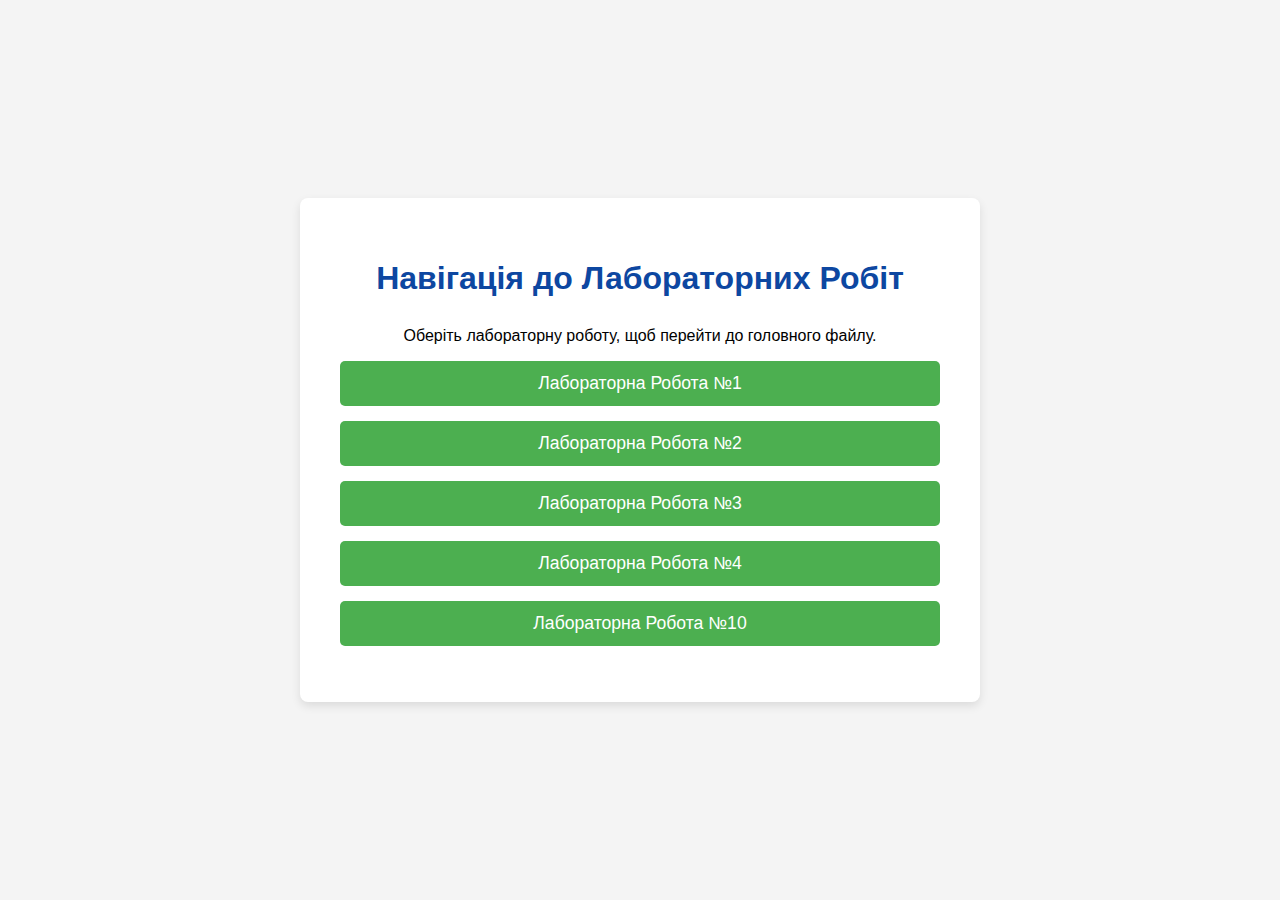
<file: index.html>
<!DOCTYPE html>
<html lang="uk">
<head>
    <meta charset="UTF-8">
    <meta name="viewport" content="width=device-width, initial-scale=1.0">
    <title>Лабораторні роботи з Web: Навчання HTML/CSS | M1B22 Polyvko Lab</title>
    <meta name="description" content="Кoлекція лабораторних робіт з web-програмування для студентів. Вивчайте HTML та CSS на практичних проєктах. Розпочніть свою front-end розробку з M1B22 Lab!">
    <style>
        body {
            font-family: Arial, sans-serif;
            display: flex;
            flex-direction: column;
            align-items: center;
            justify-content: center;
            min-height: 100vh;
            margin: 0;
            background-color: #f4f4f4;
        }
        .container {
            background-color: #fff;
            padding: 40px;
            border-radius: 8px;
            box-shadow: 0 4px 10px rgba(0, 0, 0, 0.1);
            max-width: 600px;
            width: 90%;
            text-align: center;
        }
        h1 {
            color: #0d47a1;
            margin-bottom: 30px;
        }
        ul {
            list-style: none;
            padding: 0;
        }
        li {
            margin: 15px 0;
        }
        a {
            text-decoration: none;
            color: white;
            background-color: #4CAF50;
            padding: 12px 25px;
            border-radius: 5px;
            display: block;
            font-size: 1.1em;
            transition: background-color 0.3s;
        }
        a:hover {
            background-color: #45a049;
        }
    </style>
</head>
<body>
    <div class="container">
        <h1>Навігація до Лабораторних Робіт</h1>
        <p>Оберіть лабораторну роботу, щоб перейти до головного файлу.</p>
        
        <ul>
            <li>
                <a href="lab1/index.html">Лабораторна Робота №1</a>
            </li>
            <li>
                <a href="lab2/index.html">Лабораторна Робота №2</a>
            </li>
            <li>
                <a href="lab3/index.html">Лабораторна Робота №3</a>
            </li>
            <li>
                <a href="lab4/index.html">Лабораторна Робота №4</a>
            </li>
            <li>
                <a href="9/test_pages.html">Лабораторна Робота №10</a>
            </li>
        </ul>
        
    </div>
</body>
</html>
</file>
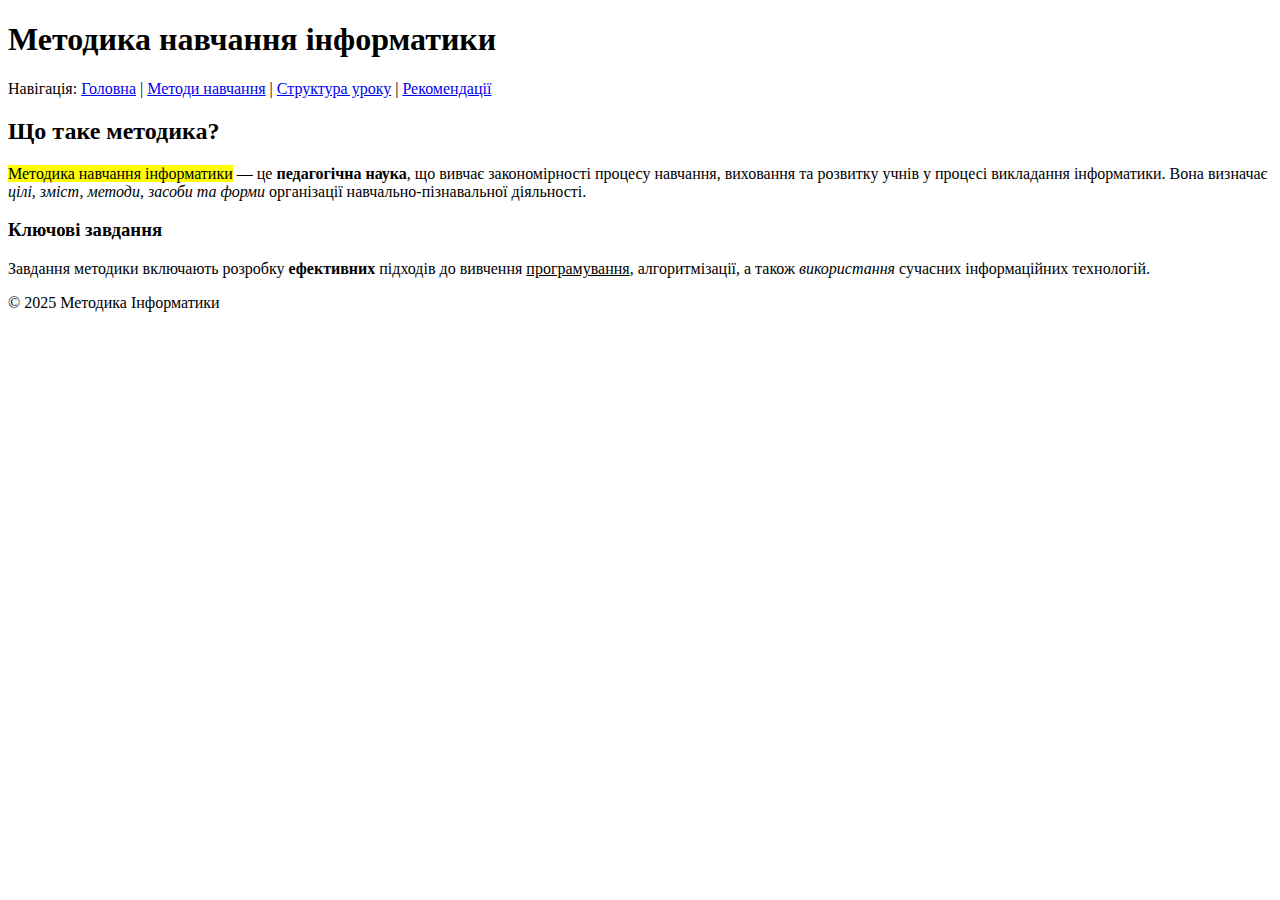
<file: lab1/index.html>
<!DOCTYPE html>
<html lang="uk">
<head>
    <meta charset="UTF-8">
    <title>Методика навчання інформатики | Головна</title>
</head>
<body>
    <header>
        <h1>Методика навчання інформатики</h1>
        <nav>
            <p>Навігація: 
                <a href="index.html">Головна</a> | 
                <a href="methods.html">Методи навчання</a> | 
                <a href="lesson.html">Структура уроку</a> | 
                <a href="resources.html">Рекомендації</a>
            </p>
        </nav>
    </header>

    <main>
        <h2>Що таке методика?</h2>
        <p>
            <mark>Методика навчання інформатики</mark> — це <strong>педагогічна наука</strong>, що вивчає 
            закономірності процесу навчання, виховання та розвитку учнів у процесі викладання інформатики. 
            Вона визначає <em>цілі, зміст, методи, засоби та форми</em> організації навчально-пізнавальної діяльності.
        </p>

        <h3>Ключові завдання</h3>
        <p>
            Завдання методики включають розробку <b>ефективних</b> підходів до вивчення 
            <u>програмування</u>, алгоритмізації, а також <i>використання</i> сучасних інформаційних технологій.
        </p>
    </main>

    <footer>
        <p>&copy; 2025 Методика Інформатики</p>
    </footer>
</body>
</html>
</file>
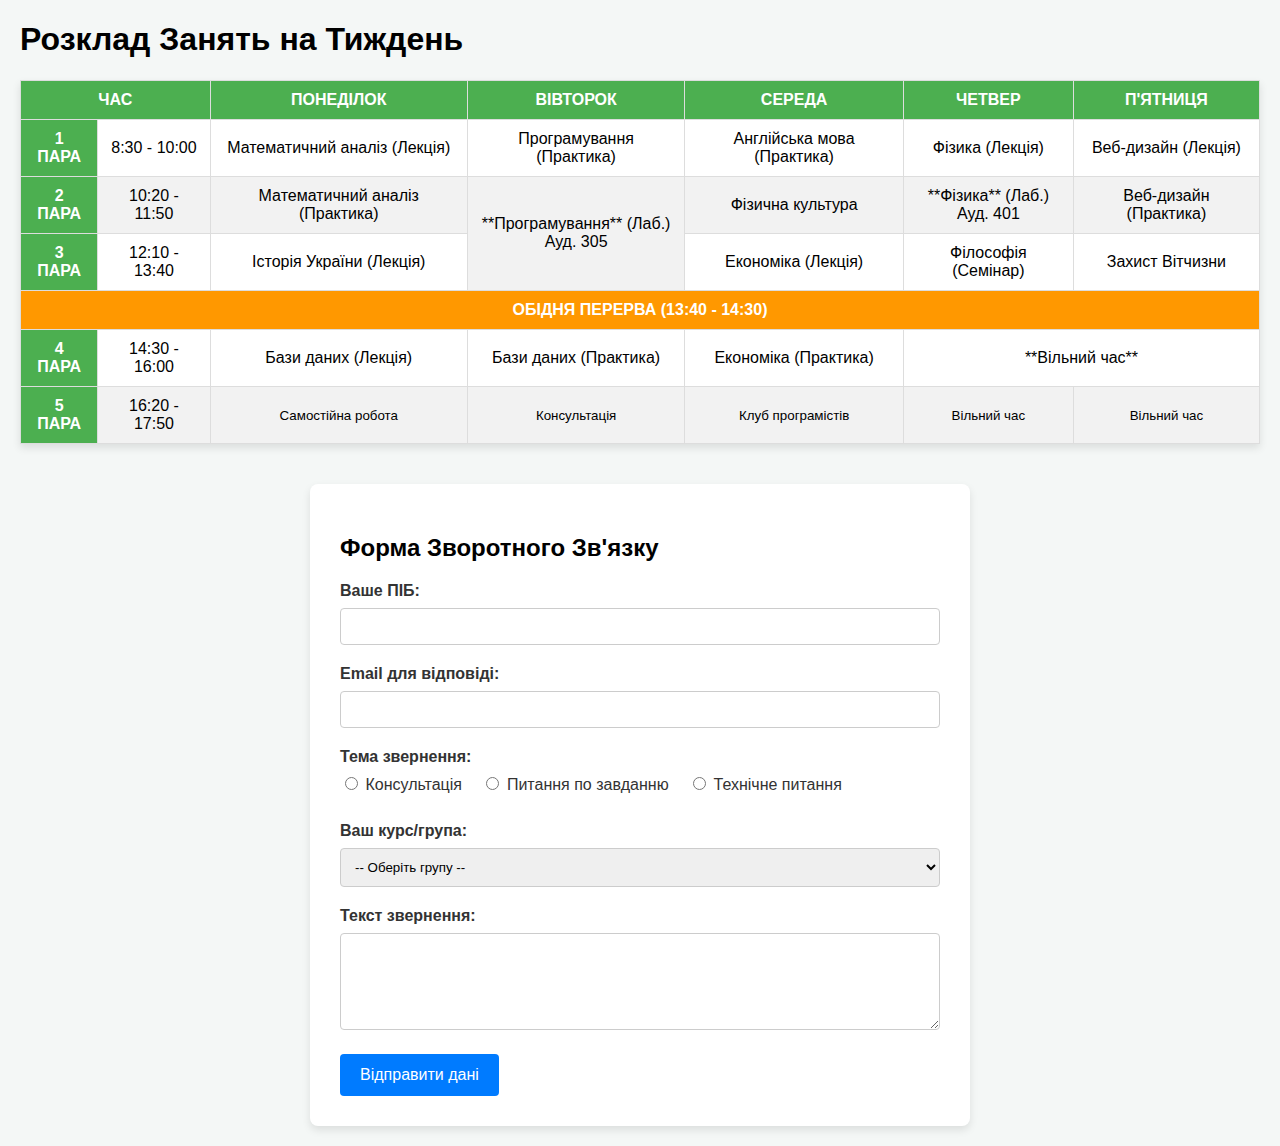
<file: lab2/index.html>
<!DOCTYPE html>
<html lang="uk">
<head>
    <meta charset="UTF-8">
    <title>Розклад Занять та Форма Зворотного Зв'язку</title>
    <style>
        body {
            font-family: Arial, sans-serif;
            margin: 20px;
            background-color: #f4f7f6;
        }

        /* Стилі для Таблиці */
        #schedule-table {
            width: 100%;
            border-collapse: collapse;
            margin-bottom: 40px;
            box-shadow: 0 4px 8px rgba(0, 0, 0, 0.1);
            background-color: #fff;
        }
        #schedule-table th, #schedule-table td {
            border: 1px solid #ddd;
            padding: 10px;
            text-align: center;
        }
        #schedule-table th {
            background-color: #4CAF50; /* Колір фону для заголовків */
            color: white;
            text-transform: uppercase;
            font-weight: bold;
        }
        #schedule-table tr:nth-child(even) {
            background-color: #f2f2f2;
        }
        .break {
            background-color: #ff9800;
            color: white;
            font-weight: bold;
        }

        /* Стилі для Форми */
        #feedback-form {
            background-color: #fff;
            padding: 30px;
            border-radius: 8px;
            box-shadow: 0 4px 8px rgba(0, 0, 0, 0.1);
            max-width: 600px;
            margin: 0 auto;
        }
        .form-group {
            margin-bottom: 20px;
        }
        .form-group label {
            display: block;
            margin-bottom: 8px;
            font-weight: bold;
            color: #333;
        }
        .form-group input[type="text"], 
        .form-group input[type="email"], 
        .form-group textarea, 
        .form-group select {
            width: 100%;
            padding: 10px;
            border: 1px solid #ccc;
            border-radius: 4px;
            box-sizing: border-box; /* Включає padding і border у загальну ширину */
        }
        .radio-group label {
            display: inline-block;
            margin-right: 15px;
            font-weight: normal;
        }
        button[type="submit"] {
            background-color: #007bff;
            color: white;
            padding: 12px 20px;
            border: none;
            border-radius: 4px;
            cursor: pointer;
            font-size: 16px;
            transition: background-color 0.3s;
        }
        button[type="submit"]:hover {
            background-color: #0056b3;
        }
    </style>
</head>
<body>

    <header>
        <h1>Розклад Занять на Тиждень</h1>
    </header>
    <table id="schedule-table">
        <thead>
            <tr>
                <th colspan="2">Час</th>
                <th>Понеділок</th>
                <th>Вівторок</th>
                <th>Середа</th>
                <th>Четвер</th>
                <th>П'ятниця</th>
            </tr>
        </thead>
        <tbody>
            <tr>
                <th>1 Пара</th>
                <td>8:30 - 10:00</td>
                <td>Математичний аналіз (Лекція)</td>
                <td>Програмування (Практика)</td>
                <td>Англійська мова (Практика)</td>
                <td>Фізика (Лекція)</td>
                <td>Веб-дизайн (Лекція)</td>
            </tr>
            <tr>
                <th>2 Пара</th>
                <td>10:20 - 11:50</td>
                <td>Математичний аналіз (Практика)</td>
                <td rowspan="2">**Програмування** (Лаб.)<br>Ауд. 305</td> 
                <td>Фізична культура</td>
                <td>**Фізика** (Лаб.)<br>Ауд. 401</td>
                <td>Веб-дизайн (Практика)</td>
            </tr>
            <tr>
                <th>3 Пара</th>
                <td>12:10 - 13:40</td>
                <td>Історія України (Лекція)</td>
                <td>Економіка (Лекція)</td>
                <td>Філософія (Семінар)</td>
                <td>Захист Вітчизни</td>
            </tr>
            <tr>
                <td colspan="7" class="break">ОБІДНЯ ПЕРЕРВА (13:40 - 14:30)</td>
            </tr>
            <tr>
                <th>4 Пара</th>
                <td>14:30 - 16:00</td>
                <td>Бази даних (Лекція)</td>
                <td>Бази даних (Практика)</td>
                <td>Економіка (Практика)</td>
                <td colspan="2">**Вільний час**</td> </tr>
            <tr>
                <th>5 Пара</th>
                <td>16:20 - 17:50</td>
                <td><small>Самостійна робота</small></td>
                <td><small>Консультація</small></td>
                <td><small>Клуб програмістів</small></td>
                <td><small>Вільний час</small></td>
                <td><small>Вільний час</small></td>
            </tr>
        </tbody>
    </table>

    <section id="feedback-form">
        <h2>Форма Зворотного Зв'язку</h2>
        <form action="/submit_feedback" method="post">
            
            <div class="form-group">
                <label for="pib">Ваше ПІБ:</label>
                <input type="text" id="pib" name="pib" required> </div>

            <div class="form-group">
                <label for="email">Email для відповіді:</label>
                <input type="email" id="email" name="email" required> </div>

            <div class="form-group">
                <label>Тема звернення:</label>
                <div class="radio-group">
                    <label>
                        <input type="radio" name="topic" value="consultation" required> 
                        Консультація
                    </label>
                    <label>
                        <input type="radio" name="topic" value="task_question"> 
                        Питання по завданню
                    </label>
                    <label>
                        <input type="radio" name="topic" value="technical_issue"> 
                        Технічне питання
                    </label>
                </div>
            </div>

            <div class="form-group">
                <label for="group">Ваш курс/група:</label>
                <select id="group" name="group" required> <option value="" disabled selected>-- Оберіть групу --</option>
                    <option value="k1_g1">Курс 1, Група 1</option>
                    <option value="k1_g2">Курс 1, Група 2</option>
                    <option value="k2_g1">Курс 2, Група 1</option>
                    <option value="other">Інше</option>
                </select>
            </div>

            <div class="form-group">
                <label for="message">Текст звернення:</label>
                <textarea id="message" name="message" rows="5" required></textarea> </div>

            <button type="submit">Відправити дані</button>
        </form>
    </section>

</body>
</html>
</file>
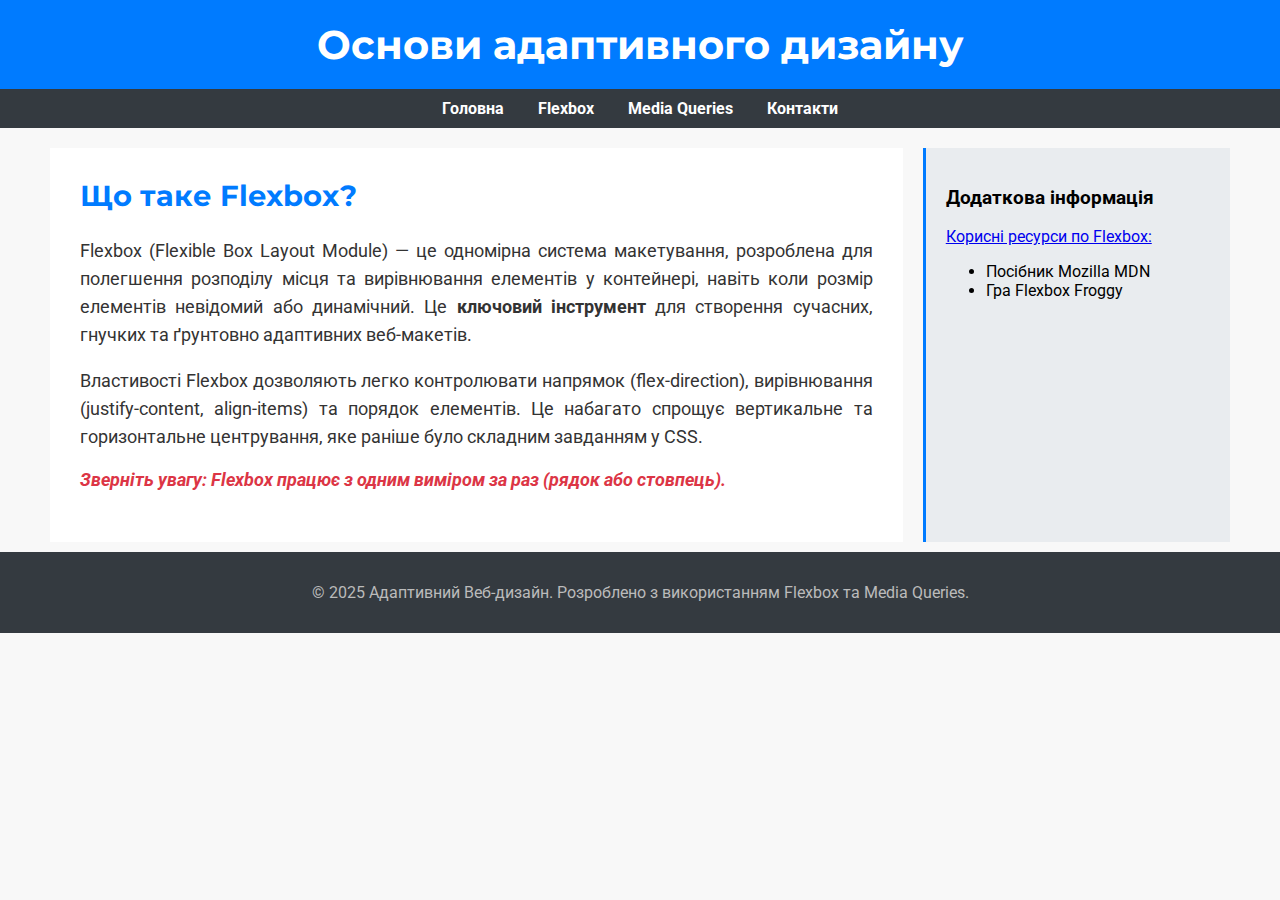
<file: lab3/index.html>
<!DOCTYPE html>
<html lang="uk">
<head>
    <meta charset="UTF-8">
    <meta name="viewport" content="width=device-width, initial-scale=1.0">
    <title>Освітня стаття: Адаптивний макет</title>
    
    <link rel="preconnect" href="https://fonts.googleapis.com">
    <link rel="preconnect" href="https://fonts.gstatic.com" crossorigin>
    <link href="https://fonts.googleapis.com/css2?family=Montserrat:wght@700&family=Roboto:wght@400;700&display=swap" rel="stylesheet">
    
    <link rel="stylesheet" href="style.css">
</head>
<body>

    <header>
        <h1>Основи адаптивного дизайну</h1>
    </header>

    <nav>
        <ul>
            <li><a href="#">Головна</a></li>
            <li><a href="#">Flexbox</a></li>
            <li><a href="#">Media Queries</a></li>
            <li><a href="#">Контакти</a></li>
        </ul>
    </nav>

    <div class="flex-container">
        
        <section class="main-content">
            <h2>Що таке Flexbox?</h2>
            <p>
                Flexbox (Flexible Box Layout Module) — це одномірна система макетування, 
                розроблена для полегшення розподілу місця та вирівнювання елементів у контейнері, 
                навіть коли розмір елементів невідомий або динамічний. Це <strong>ключовий інструмент</strong> 
                для створення сучасних, гнучких та ґрунтовно адаптивних веб-макетів.
            </p>
            <p>
                Властивості Flexbox дозволяють легко контролювати напрямок (flex-direction), 
                вирівнювання (justify-content, align-items) та порядок елементів. 
                Це набагато спрощує вертикальне та горизонтальне центрування, яке раніше було складним завданням у CSS.
                <span class="important-note">Зверніть увагу: Flexbox працює з одним виміром за раз (рядок або стовпець).</span>
            </p>
        </section>

        <aside class="sidebar">
            <h3>Додаткова інформація</h3>
            <p>
                <a href="#">Корисні ресурси по Flexbox:</a>
                <ul>
                    <li>Посібник Mozilla MDN</li>
                    <li>Гра Flexbox Froggy</li>
                </ul>
            </p>
        </aside>

    </div> <footer>
        <p>&copy; 2025 Адаптивний Веб-дизайн. Розроблено з використанням Flexbox та Media Queries.</p>
    </footer>

</body>
</html>
</file>
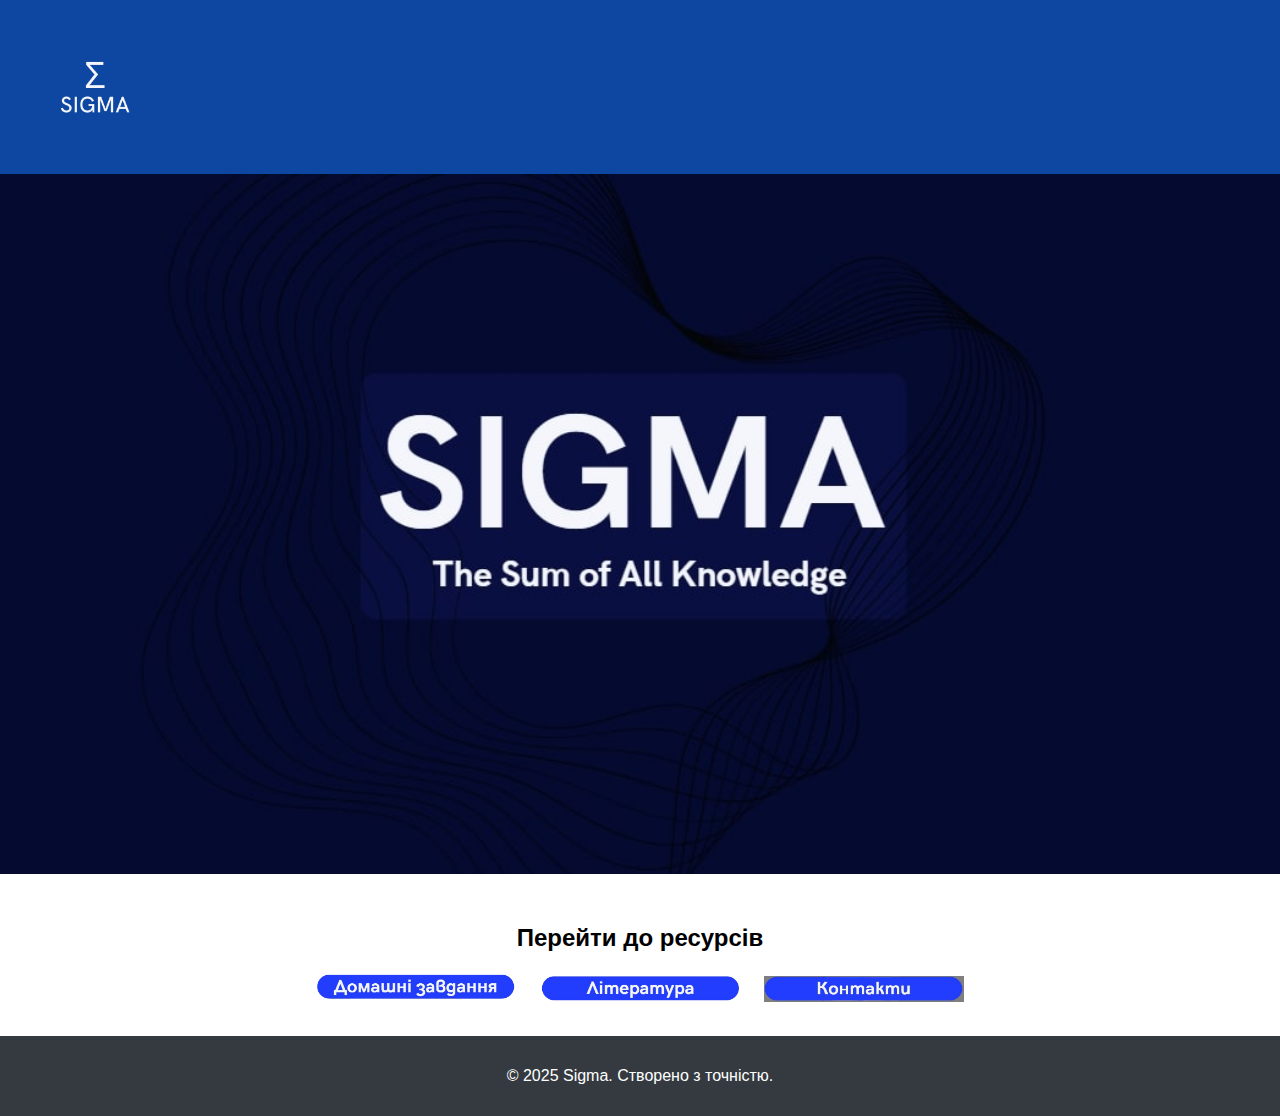
<file: lab4/index.html>
<!DOCTYPE html>
<html lang="uk">
<head>
    <meta charset="UTF-8">
    <meta name="viewport" content="width=device-width, initial-scale=1.0">
    <title>Sigma | The Sum of All Knowledge</title>
    <link rel="icon" href="logo_icon.png" type="image/png"> 
    <style>
        body { font-family: 'Roboto', sans-serif; margin: 0; background-color: #f4f7f6; }
        
        /* Стилі для хедера та логотипу */
        header { 
            display: flex; 
            justify-content: space-between; 
            align-items: center; 
            padding: 10px 20px; 
            background-color: #0d47a1; 
        }
        .logo { max-width: 150px; height: auto; }
        
        /* Стилі для адаптивного банера */
        .banner-container { 
            width: 100%; 
            max-height: 700px; 
            overflow: hidden; 
        }
        .main-banner { 
            width: 100%; 
            height: auto; 
            display: block; 
        }
        
        /* Стилі для набору кнопок */
        .button-kit { 
            text-align: center; 
            padding: 30px; 
            background-color: white; 
        }
        .nav-button { 
            width: 200px; 
            height: auto; 
            margin: 0 10px;
            transition: opacity 0.3s;
        }
        .nav-button:hover { opacity: 0.8; cursor: pointer; }

        footer {
            padding: 15px;
            background-color: #343a40;
            color: white;
            text-align: center;
        }
    </style>
</head>
<body>
    
    <header>
        <a href="/">
            <img src="logo.png" alt="Логотип Sigma: Аналітика та Знання" class="logo">
        </a>
    </header>

    <div class="banner-container">
        <img src="main_banner.jpg" alt="Банер Sigma: The Future of All Knowledge" class="main-banner" loading="lazy"> 
    </div>
    
    <div class="button-kit">
        <h2>Перейти до ресурсів</h2>
        
        <img src="btn_homework.png" alt="Кнопка Домашні завдання" class="nav-button">
        
        <img src="btn_literature.png" alt="Кнопка Література та посібники" class="nav-button">
        
        <img src="btn_contacts.png" alt="Кнопка Контакти та підтримка" class="nav-button">
    </div>

    <footer>
        <p>&copy; 2025 Sigma. Створено з точністю.</p>
    </footer>

</body>
</html>
</file>
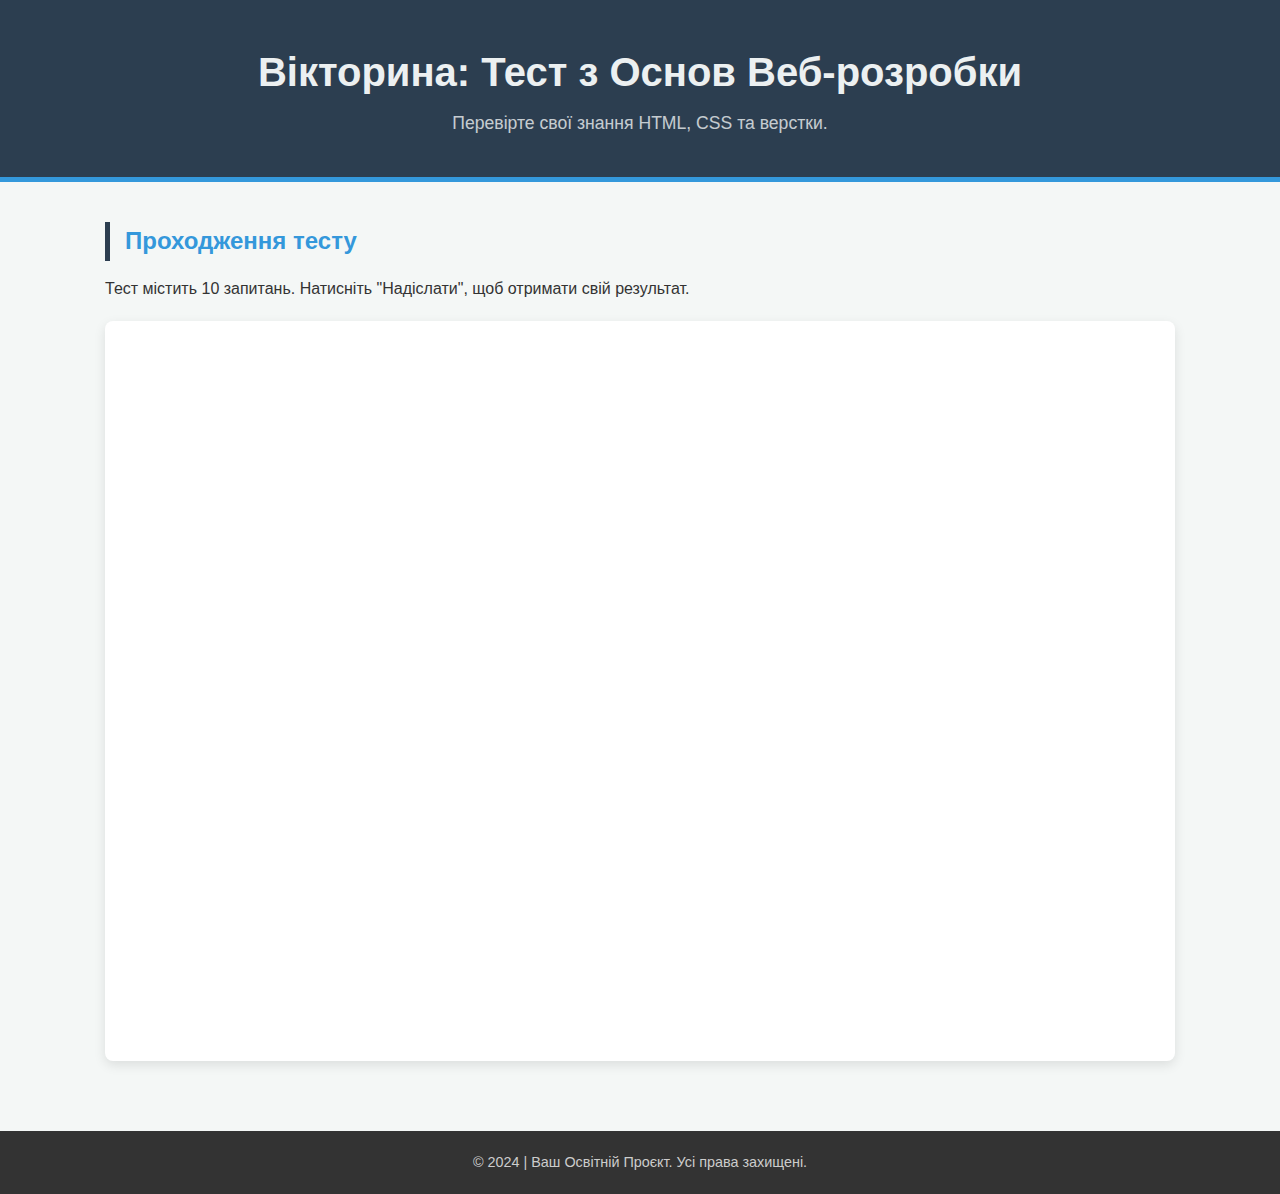
<file: 9/test_pages.html>
<!DOCTYPE html>
<html lang="uk">
<head>
    <meta charset="UTF-8">
    <meta name="viewport" content="width=device-width, initial-scale=1.0">
    
    <title>Онлайн-Вікторина з HTML та CSS | Ваш Освітній Проєкт</title>
    <meta name="description" content="Спробуйте пройти нашу інтерактивну вікторину з 10 запитань на знання основ HTML та CSS. Ідеально для студентів і початківців!">
    
    <link rel="stylesheet" href="style.css">
</head>
<body>

    <header class="header">
        <div class="container">
            <h1>Вікторина: Тест з Основ Веб-розробки</h1>
            <p class="subtitle">Перевірте свої знання HTML, CSS та верстки.</p>
        </div>
    </header>

    <main class="main-content container">
        
        <h2>Проходження тесту</h2>
        <p>Тест містить 10 запитань. Натисніть "Надіслати", щоб отримати свій результат.</p>
        
        <div class="test-container">
            
            <iframe 
                class="responsive-iframe"
                src="https://forms.gle/WBhtGdiUCH88yynKA" 
                frameborder="0" 
                marginheight="0" 
                marginwidth="0">
                Завантаження інтерактивного тесту...
            </iframe>

        </div>
        
    </main>

    <footer class="footer">
        <div class="container">
            <p>&copy; 2024 | Ваш Освітній Проєкт. Усі права захищені.</p>
        </div>
    </footer>

</body>
</html>
</file>
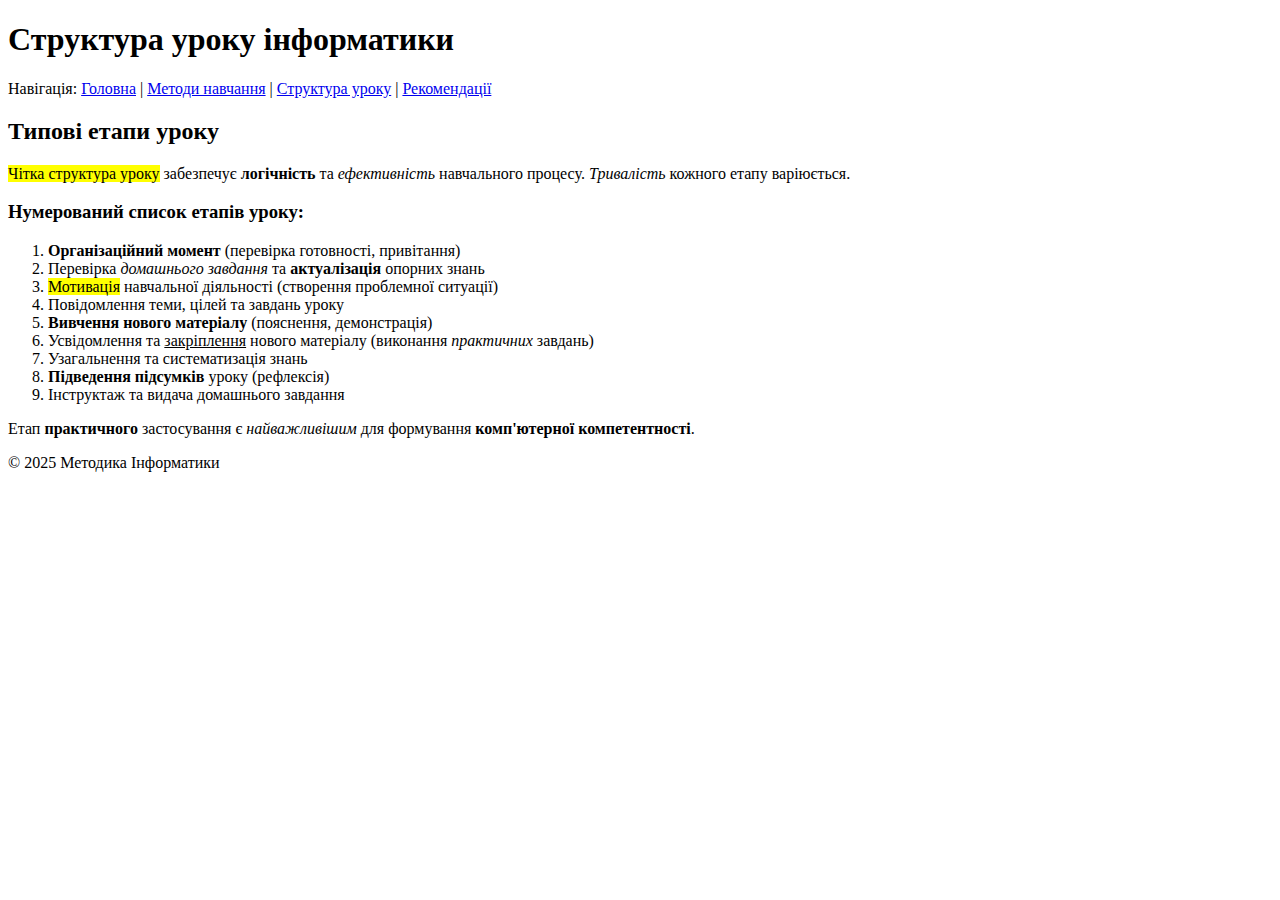
<file: lab1/lesson.html>
<!DOCTYPE html>
<html lang="uk">
<head>
    <meta charset="UTF-8">
    <title>Структура уроку | Методика навчання інформатики</title>
</head>
<body>
    <header>
        <h1>Структура уроку інформатики</h1>
        <nav>
            <p>Навігація: 
                <a href="index.html">Головна</a> | 
                <a href="methods.html">Методи навчання</a> | 
                <a href="lesson.html">Структура уроку</a> | 
                <a href="resources.html">Рекомендації</a>
            </p>
        </nav>
    </header>

    <main>
        <h2>Типові етапи уроку</h2>
        <p>
            <mark>Чітка структура уроку</mark> забезпечує <strong>логічність</strong> та <em>ефективність</em> навчального процесу. 
            <i>Тривалість</i> кожного етапу варіюється.
        </p>

        <h3>Нумерований список етапів уроку:</h3>
        <ol>
            <li><strong>Організаційний момент</strong> (перевірка готовності, привітання)</li>
            <li>Перевірка <em>домашнього завдання</em> та <b>актуалізація</b> опорних знань</li>
            <li><mark>Мотивація</mark> навчальної діяльності (створення проблемної ситуації)</li>
            <li>Повідомлення теми, цілей та завдань уроку</li>
            <li><strong>Вивчення нового матеріалу</strong> (пояснення, демонстрація)</li>
            <li>Усвідомлення та <u>закріплення</u> нового матеріалу (виконання <i>практичних</i> завдань)</li>
            <li>Узагальнення та систематизація знань</li>
            <li><strong>Підведення підсумків</strong> уроку (рефлексія)</li>
            <li>Інструктаж та видача домашнього завдання</li>
        </ol>
        <p>
            Етап <b>практичного</b> застосування є <i>найважливішим</i> для формування <strong>комп'ютерної компетентності</strong>.
        </p>
    </main>

    <footer>
        <p>&copy; 2025 Методика Інформатики</p>
    </footer>
</body>
</html>
</file>
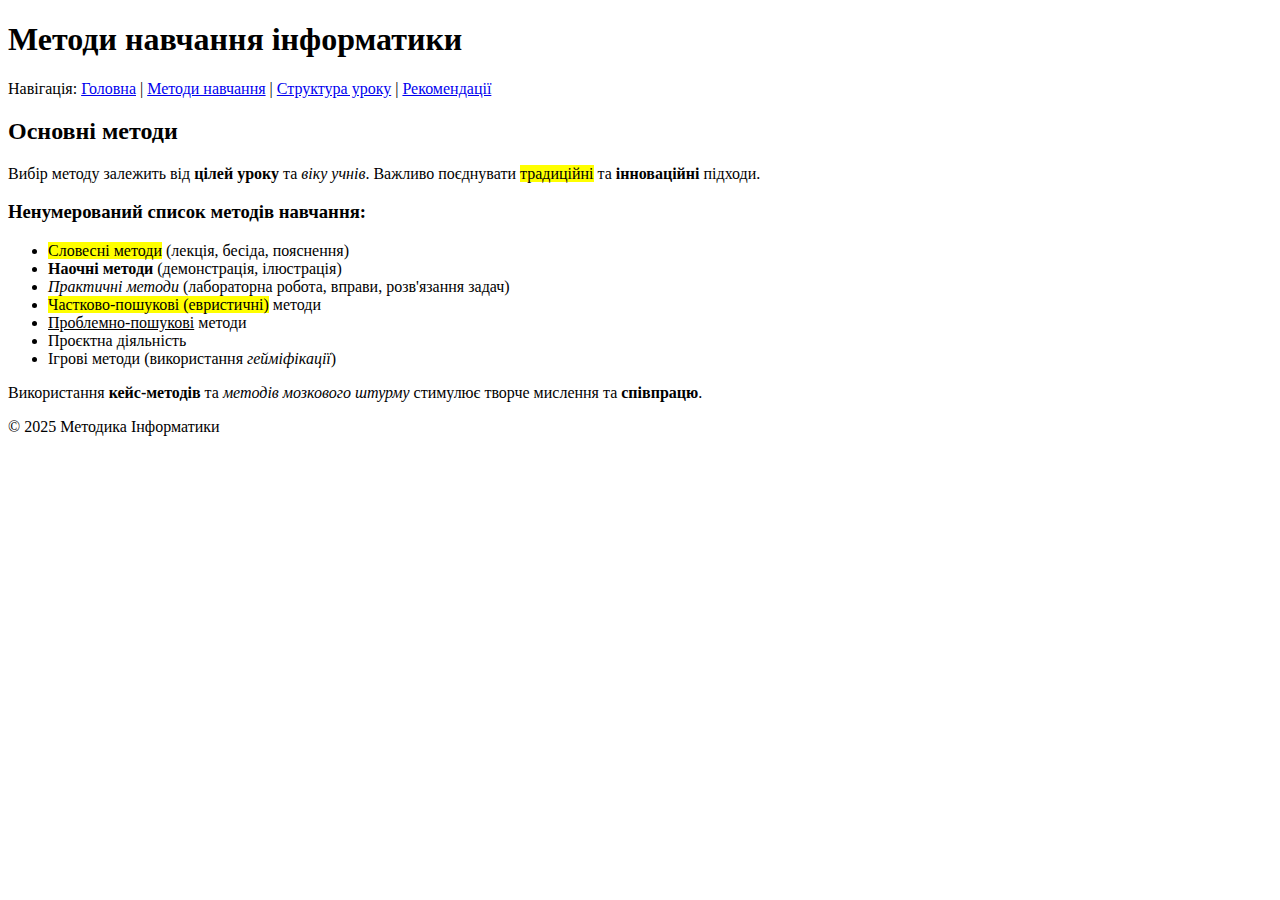
<file: lab1/methods.html>
<!DOCTYPE html>
<html lang="uk">
<head>
    <meta charset="UTF-8">
    <title>Методи навчання | Методика навчання інформатики</title>
</head>
<body>
    <header>
        <h1>Методи навчання інформатики</h1>
        <nav>
            <p>Навігація: 
                <a href="index.html">Головна</a> | 
                <a href="methods.html">Методи навчання</a> | 
                <a href="lesson.html">Структура уроку</a> | 
                <a href="resources.html">Рекомендації</a>
            </p>
        </nav>
    </header>

    <main>
        <h2>Основні методи</h2>
        <p>
            Вибір методу залежить від <strong>цілей уроку</strong> та <em>віку учнів</em>. Важливо поєднувати 
            <mark>традиційні</mark> та <b>інноваційні</b> підходи.
        </p>

        <h3>Ненумерований список методів навчання:</h3>
        <ul>
            <li><mark>Словесні методи</mark> (лекція, бесіда, пояснення)</li>
            <li><strong>Наочні методи</strong> (демонстрація, ілюстрація)</li>
            <li><em>Практичні методи</em> (лабораторна робота, вправи, розв'язання задач)</li>
            <li><mark>Частково-пошукові (евристичні)</mark> методи</li>
            <li><u>Проблемно-пошукові</u> методи</li>
            <li>Проєктна діяльність</li>
            <li>Ігрові методи (використання <i>гейміфікації</i>)</li>
        </ul>
        <p>
            Використання <b>кейс-методів</b> та <i>методів мозкового штурму</i> стимулює 
            творче мислення та <strong>співпрацю</strong>.
        </p>
    </main>

    <footer>
        <p>&copy; 2025 Методика Інформатики</p>
    </footer>
</body>
</html>
</file>
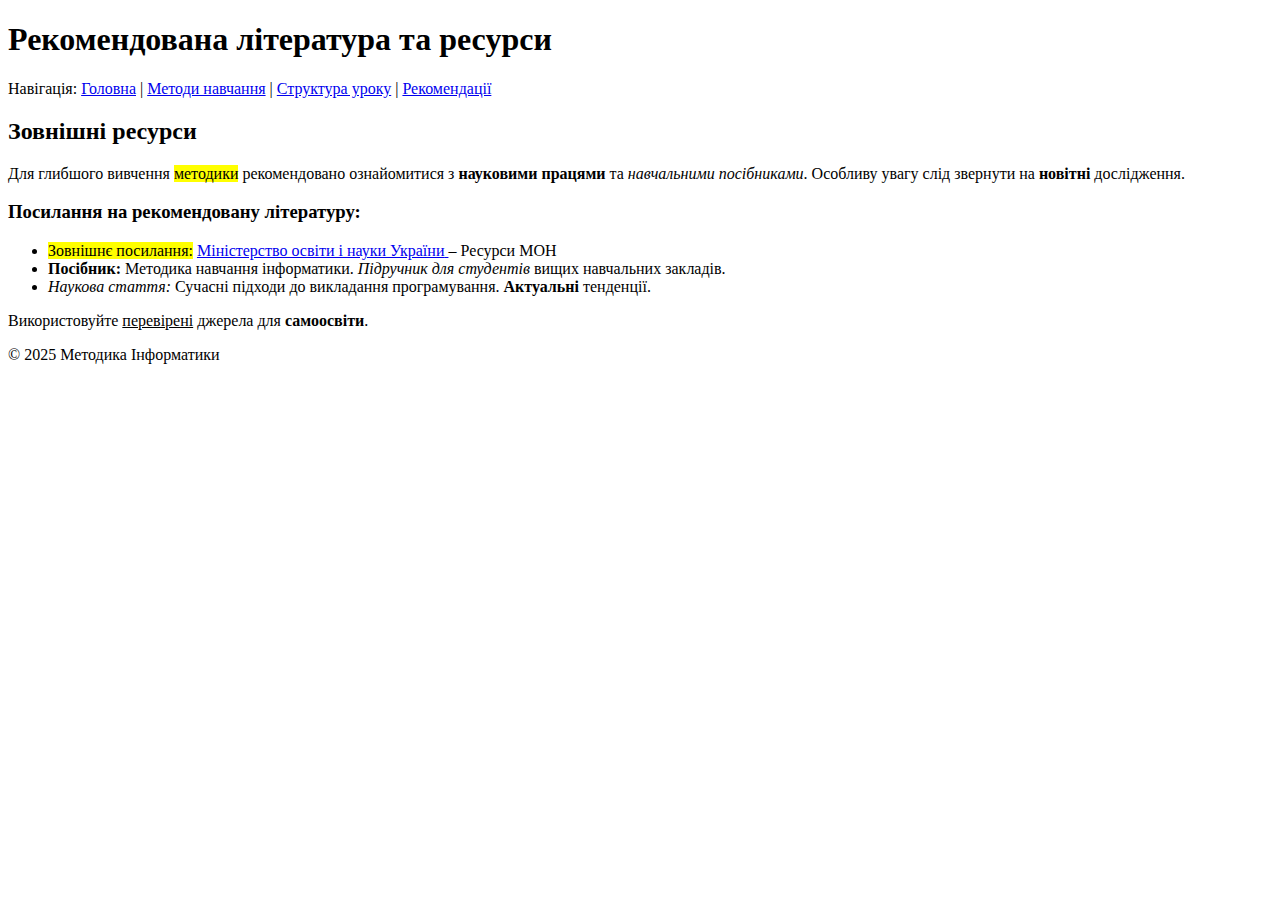
<file: lab1/resources.html>
<!DOCTYPE html>
<html lang="uk">
<head>
    <meta charset="UTF-8">
    <title>Рекомендації | Методика навчання інформатики</title>
</head>
<body>
    <header>
        <h1>Рекомендована література та ресурси</h1>
        <nav>
            <p>Навігація: 
                <a href="index.html">Головна</a> | 
                <a href="methods.html">Методи навчання</a> | 
                <a href="lesson.html">Структура уроку</a> | 
                <a href="resources.html">Рекомендації</a>
            </p>
        </nav>
    </header>

    <main>
        <h2>Зовнішні ресурси</h2>
        <p>
            Для глибшого вивчення <mark>методики</mark> рекомендовано ознайомитися з <strong>науковими працями</strong> 
            та <em>навчальними посібниками</em>. Особливу увагу слід звернути на <b>новітні</b> дослідження.
        </p>

        <h3>Посилання на рекомендовану літературу:</h3>
        <ul>
            <li>
                <mark>Зовнішнє посилання:</mark> 
                <a href="https://mon.gov.ua/" target="_blank">
                    <u>Міністерство освіти і науки України</u>
                </a> – Ресурси МОН
            </li>
            <li>
                <strong>Посібник:</strong> Методика навчання інформатики. 
                <i>Підручник для студентів</i> вищих навчальних закладів.
            </li>
            <li>
                <em>Наукова стаття:</em> Сучасні підходи до викладання програмування. 
                <b>Актуальні</b> тенденції.
            </li>
        </ul>
        <p>
            Використовуйте <u>перевірені</u> джерела для <strong>самоосвіти</strong>.
        </p>
    </main>

    <footer>
        <p>&copy; 2025 Методика Інформатики</p>
    </footer>
</body>
</html>
</file>
<file: lab3/style.css>
/*
    Частина 1: Оформлення та типографіка
*/

/* 3. Застосування шрифтів та базові скидання */
body {
    font-family: 'Roboto', sans-serif; /* Шрифт для основного тексту */
    margin: 0;
    padding: 0;
    background-color: #f8f8f8;
}

header {
    background-color: #007bff;
    color: white;
    padding: 20px;
}

h1 {
    font-family: 'Montserrat', sans-serif; /* Шрифт для заголовків */
    /* 4. Властивості тексту */
    color: white;
    font-size: 2.5em; 
    text-align: center;
    margin: 0;
}

nav {
    background-color: #343a40;
    padding: 10px 0;
}

nav ul {
    list-style: none;
    padding: 0;
    margin: 0;
    text-align: center;
}

nav ul li {
    display: inline;
    margin: 0 15px;
}

nav ul li a {
    color: white;
    text-decoration: none;
    font-weight: 700;
}

/* 4, 5. Стилі для основного тексту та блокової моделі */
.main-content {
    background-color: white;
    /* 5. Налаштування padding */
    padding: 30px; 
    /* 5. Налаштування margin (відступи від країв) */
    margin: 20px 10px 10px 10px; 
}

h2 {
    font-family: 'Montserrat', sans-serif;
    color: #007bff;
    font-size: 1.8em;
    margin-top: 0;
}

.main-content p {
    /* 4. Властивості тексту */
    color: #333;
    font-size: 1.1em;
    line-height: 1.6; /* Міжрядковий інтервал для кращої читабельності */
    text-align: justify;
}

.important-note {
    font-style: italic;
    font-weight: bold;
    color: #dc3545;
    display: block;
    margin-top: 15px;
}

/* 4, 5. Стилі для бічної панелі */
.sidebar {
    background-color: #e9ecef;
    /* 5. Налаштування padding */
    padding: 20px;
    /* 5. Налаштування margin */
    margin: 20px 10px 10px 10px;
    border-left: 3px solid #007bff;
}

footer {
    background-color: #343a40;
    color: #bbb;
    text-align: center;
    padding: 15px;
    clear: both; /* Очищення плаваючих елементів, якщо вони були */
}

/*
    Частина 2: Створення простого адаптивного макету (Flexbox)
*/

/* 1, 2. Використання властивостей Flexbox для контейнера */
.flex-container {
    display: flex; /* Активує Flexbox */
    /* 3. Налаштування напрямку та обгортання */
    flex-direction: row; /* Розташування елементів в рядок (за замовчуванням на десктопі) */
    flex-wrap: wrap; /* Дозволяє елементам переноситися, якщо не вистачає місця */
    max-width: 1200px; /* Обмеження ширини для центрування */
    margin: 0 auto; /* Центрування контейнера на сторінці */
}

/* 2. Налаштування розмірів елементів Flex */
.main-content {
    flex: 3; /* Займає 3 частини місця */
    min-width: 300px; /* Мінімальна ширина для запобігання надмірному стисненню */
}

.sidebar {
    flex: 1; /* Займає 1 частину місця (буде в 3 рази вужчим за main-content) */
    min-width: 200px;
}


/* 4. Адаптивність (Media Queries) */
/* Стилі, що застосовуються, коли ширина екрана стає 768px або менше */
@media screen and (max-width: 768px) {
    
    /* Змінюємо напрямок на стовпець: бічна панель тепер під основним контентом */
    .flex-container {
        flex-direction: column; 
    }
    
    /* Встановлюємо 100% ширини для обох елементів на мобільному пристрої */
    .main-content, .sidebar {
        flex: 100%; /* Займає всю доступну ширину */
        margin-left: 5px;
        margin-right: 5px;
    }
    
    /* Прибираємо лінію, що відділяла бічну панель зліва */
    .sidebar {
        border-left: none;
        border-top: 3px solid #007bff; /* Додаємо лінію зверху */
    }
    
    h1 {
        font-size: 1.8em; /* Зменшуємо розмір заголовка на мобільних */
    }
    
    .main-content p {
        text-align: left; /* Краще вирівнювання для вузьких екранів */
    }
}
</file>
<file: 9/style.css>
/* --- 1. Скидання та Базові Налаштування --- */
* {
    margin: 0;
    padding: 0;
    box-sizing: border-box;
}

body {
    font-family: 'Segoe UI', Tahoma, Geneva, Verdana, sans-serif;
    background-color: #f4f7f6; /* Легкий фон */
    color: #333;
    line-height: 1.6;
}

/* --- 2. Універсальні Класи --- */
.container {
    max-width: 1100px;
    margin: 0 auto;
    padding: 0 15px;
}

/* --- 3. Хедер та Футер (Фірмовий Стиль) --- */
.header {
    background-color: #2c3e50; /* Темний фірмовий колір */
    color: #ecf0f1;
    padding: 40px 0;
    text-align: center;
    border-bottom: 5px solid #3498db; /* Акцентний колір */
}

.header h1 {
    font-size: 2.5em;
    margin-bottom: 5px;
}

.subtitle {
    font-size: 1.1em;
    opacity: 0.8;
}

.footer {
    background-color: #333;
    color: #ccc;
    text-align: center;
    padding: 20px 0;
    margin-top: 50px;
    font-size: 0.9em;
}

/* --- 4. Основний Контент та Тест --- */
.main-content {
    padding-top: 40px;
    padding-bottom: 20px;
}

.main-content h2 {
    color: #3498db; /* Акцентний колір для заголовків */
    margin-bottom: 15px;
    border-left: 5px solid #2c3e50;
    padding-left: 15px;
}

.test-container {
    background: #fff;
    padding: 20px;
    border-radius: 8px;
    box-shadow: 0 4px 12px rgba(0, 0, 0, 0.1);
    margin-top: 20px;
}

/* --- 5. Адаптивність Iframe (Ключовий Елемент) --- */
.responsive-iframe {
    width: 100%; /* Займає всю ширину батьківського контейнера */
    height: 700px; /* Фіксована висота, яку можна змінити залежно від тесту */
    border: none;
    display: block;
}

/* --- 6. Медіазапити (Адаптивний Дизайн) --- */
@media (max-width: 768px) {
    /* Налаштування для планшетів */
    .header h1 {
        font-size: 2em;
    }

    .header {
        padding: 30px 0;
    }

    .main-content h2 {
        font-size: 1.5em;
    }
    
    .test-container {
        padding: 10px;
        /* Зменшуємо тіні для мобільних пристроїв */
        box-shadow: 0 2px 8px rgba(0, 0, 0, 0.05); 
    }
    
    .responsive-iframe {
        /* Зменшуємо висоту фрейму для комфортного перегляду на мобільних */
        height: 600px; 
    }
}

@media (max-width: 480px) {
    /* Налаштування для смартфонів */
    body {
        font-size: 14px;
    }
    
    .header h1 {
        font-size: 1.8em;
    }
    
    .responsive-iframe {
        /* Мінімальна висота для смартфонів */
        height: 500px; 
    }
}
</file>
